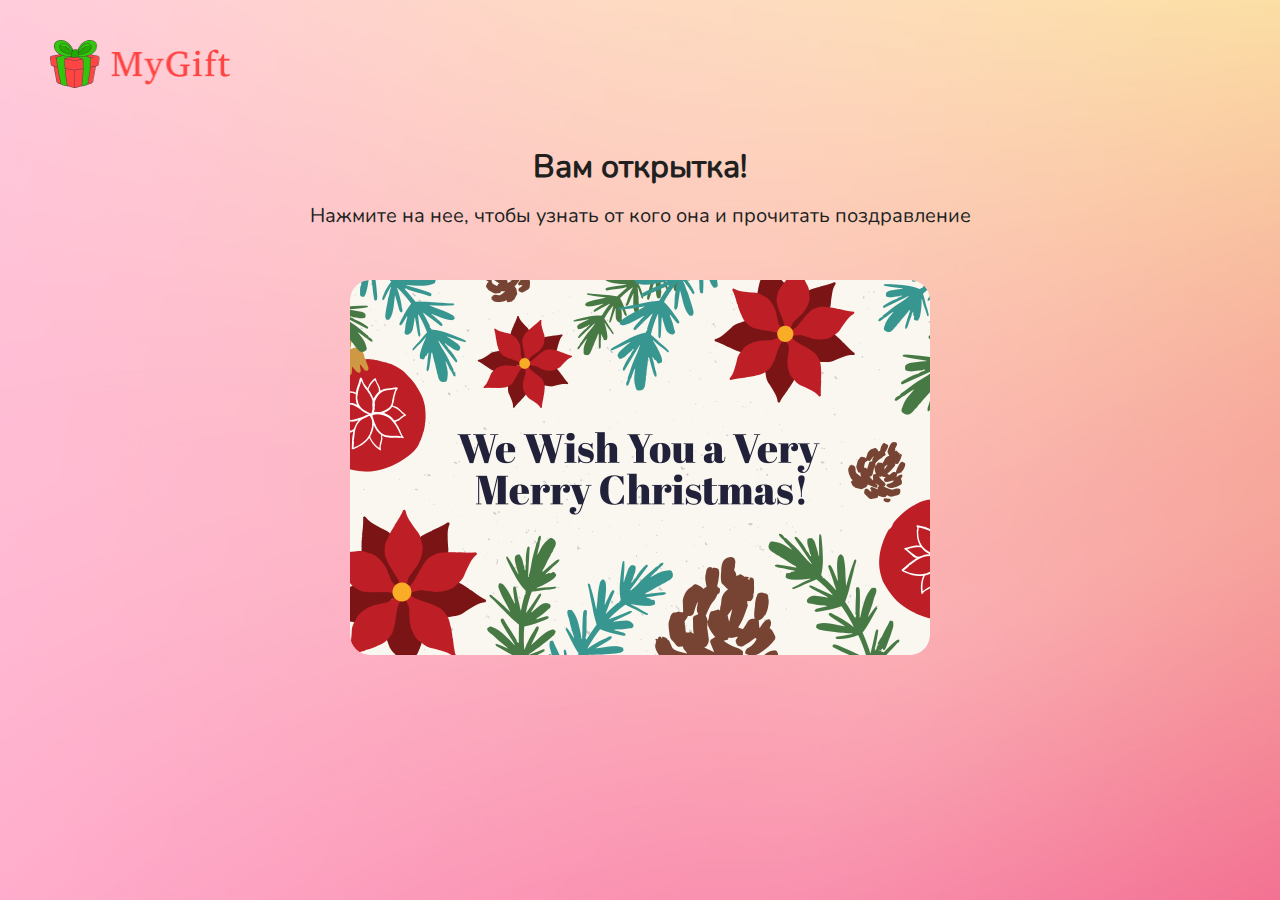
<file: card.html>
<!DOCTYPE html>
<html lang="ru">
    <head>
        <meta charset="UTF-8">
        <meta name="viewport" content="width=device-width, initial-scale=1.0">
        <title>MyGift</title>
        
        <link rel="icon" href="/img/favicon.png">

        <link rel="stylesheet" href="/css/normalize.css">
        <link rel="stylesheet" href="/css/style.css">
        <script src="js/scriptsCard.js" defer></script>
    </head>
<body class="body body--congratulation">
    <header class="header">
        <div class="container">
            <img class="header__logo" src="/img/logo.png" alt="Логотип проекта myGift" width="180" height="48">
        </div>
    </header>
    <main class="main-contant">
        <section class="congratulations">
            <div class="container">
                <h1 class="congratulation__title">Вам открытка!</h1>
                <p class="congratulation__description">Нажмите на нее, чтобы узнать от кого она и прочитать поздравление</p>
            </div>
            <div class="congratulations__card card">
                
                <div class="card__inner">
                    <div class="card__front">
                        <img class="card__image" src="img/card_03.png" alt="Открытка" class="">
                    </div>
                    <div class="card__back">
                        <h2 class="card__title">Поздравление</h2>
                        <div class="card__contacts">
                            <p class="card__detail">
                                <span class="card__subtitle">от кого</span>
                                <span class="card__from">Татьна Шемчёнок</span>
                            </p>
                            <p class="card__detail">
                                <span class="card__subtitle">кому</span>
                                <span class="card__to">Иван Шемчёнок</span>
                            </p>
                        </div>
                        <p class="card__message">Желаю Счастливого Нового года и Рождества! Будьте здоровы и радостны!</p>
                    </div>
                                </div>
                </div>

        
        </section>
    </main>
</body>
</html>
</file>
<file: css/style.css>
@font-face {
    font-display: swap; 
    font-family: 'Nunito';
    font-style: normal;
    font-weight: 400;
    src: url('../fonts/nunito-v26-cyrillic_latin-regular.woff2') format('woff2');
}

@font-face {
    font-display: swap; ont-face/font-display for other options. 
    font-family: 'Nunito';
    font-style: normal;
    font-weight: 700;
    src: url('../fonts/nunito-v26-cyrillic_latin-700.woff2') format('woff2'); 
}

html{
    box-sizing: border-box;
}

*,*::before, *::after {
    box-sizing: inherit;
}

body{
    padding: 0 20px;
    min-width: 320px;
    min-height:100vh;
    font-family: Nunito, sans-serif;
    -moz-osx-font-smoothing: grayscale;
    text-rendering: optimizeLegibility;
    -webkit-tap-highlight-color: rgba(0,0,0,0);
    -webkit-tap-highlight-color: transparent;
    font-size: 16px;
    line-height: 1.4;
    color: #221F1F;
}
.body--gift{
    background: #B9ECEC url(../img/bg.jpg) center/cover;
}

.body--congratulation{
    background: #FAB6AF url(../img/bg-cong.jpg) center/cover;
}

.container{
    max-width: 1260px;
    margin: 0;
    padding: 0 30px;
}


.header {
    padding: 40px 0;
}

.header__logo {
    display: block;
    max-width: 100%;
    height:auto;
}

.gift {
    padding:20px 0 80px;
}
.gift__title {
    font-size: 32px;
    font-weight: 700;
    line-height: 1.2;
    margin: 0 0 16px;
}
.gift__description {
    font-size: 20px;
    margin: 0 0 50px;
}
.gift__wrapper {
    display: flex;
    justify-content: space-between;
    align-items: start;
    gap: 96px;
    padding: 0 30px;
}
.gift__card {
    max-width:580px;
    width: calc(50% - 16px);
}

.gift__swiper {
}
.gift__swiper--card {
    margin-bottom:20px;
}
.swiper-wrapper {
}

.gift__card-slide {
    border-radius:20px;
    border: 2px solid #4baa00;
    overflow:hidden;
    box-sizing:border-box;
}
.gift__card-image {
    display: block;
    max-width: 100%;
    height:auto;
}
.gift__swiper--thumb {
}
.gift__card-thumb {
    border-radius:10px;
    width: 72px;
    overflow:hidden;
}
.gift__form {
    max-width: 480px;
    width:100%;
}
.form {
    display: grid;
    grid-template-columns : repeat(2, 1fr);
    gap: 16px;
    justify-items: start;
}
.form__label {
    width: 100%;
}
.form__label-text {
    display:block;
    margin-bottom: 4 px;
    white-space: nowrap;
}
.form__label-field {
    width: 100%;
}
.form__label-textarea {
    grid-column: 1/-1;
}
.form__field {
    width: 100%;
    font: inherit;
    border-radius: 6px;
    border: 1px solid #DEDEDE;
    background-color: #FBFBFB;
    padding: 8px 16px;
    outline:none;
}
.form__field:hover, 
.form__field:focus-visible, 
.form__field:active{
    border-color: #999;
} 

.form__field--textarea {
    resize: vertical;
    min-height: 150px;
}
.form__button {
    border-radius: 32px;
background-color: #4BAA00;
padding: 8px 24px;
color: #FFF;
font-weight: 700;
border: 1px solid transparent;
cursor: pointer;
}
.form__button:hover:not(:disabled){
    background-color: #58C601;
}
.form__button:focus-visible{
    border-color: #58C601;
    background-color: #4BAA00;
}
.form__button:active:not(:disabled){
transform:translate(2px,2px);;
}
.form__button:disabled{
    opacity: 0.4;
}


.congratulations {
    padding-top: 20px;
    padding-bottom: 145px;
}
.congratulation__title {
    color: #221F1F;
    text-align: center;
    font-size: 32px;
    font-weight: 700;
    line-height: 1.2;
    margin:0 0 16px;
}
.congratulation__description {
    margin:0 0 50px;
    color: #221F1F;
    text-align: center;
    font-size: 20px;
    font-weight: 400;
    line-height: 1.4;
}
.congratulations__card {
    max-width:580px;
    margin: 0 auto;

}
.card {
    position: relative;
    max-width: 580px;    
    height:375px;
    perspective: 1000px;
}
.card:hover .card__inner {
    transform:rotateY(180deg)
}
.card__inner {
    transform-style: preserve-3d;
    transition: transform 1s;
    width: 100%;
    height:100%;
}
.card__front {
    position: absolute;
    width: 100%;
    height:100%;
    backface-visibility: hidden;
    border-radius: 20px;
    inset: 0;
    overflow: hidden;
  
}
.card__image {
    display: block;
    max-width: 100%;
    height: auto;
    overflow: hidden;
}
.card__back {
    position: absolute;
    backface-visibility: hidden;
    border-radius: 20px;
    inset: 0;
    background-color: #fff;
    transform: rotateY(180deg);
    padding:32px;
}
.card__title {
    color: #F44;
    margin: 0;
    font-size: 28px;
    font-weight: 700;
    line-height: 1.2;
    margin: 0 0 24px;
}
.card__contacts {
    margin-bottom: 24px;
}
.card__detail{
    margin: 0;
}
.card__detail:first-child {
    display: flex;
    gap: 16px;
    margin: 0 0 8px 0;
}
.card__subtitle {
    display: inline-block;
    min-width: 54px;
    opacity: 0.3;
    font-weight: 400;
    line-height: 1.4;
    color: #221F1F;
}
.card__from {
    color: #221F1F;
}
.card__to {
    color: #221F1F;
}
.card__message {
    margin: 0;
    font-size:20px;
}

@media (width <= 1080px) {
    .header{
        padding: 32px 0 16px;
    }

    .gift {
        padding: 16px 0 34px;
    }
    .gift__title {
        font-size: 28px;        
        margin-bottom:12px;
    }
    .gift__description {
        font-size: 16px;
        margin-bottom:24px;
    }
    .gift__card {
        max-width:464px;
        width: 100%;
        padding-top: 8px;
    }
    .form {
        row-gap: 12px;
    }
    .congratulation__title{
        font-size: 16px;
        margin-bottom: 12px;
    }
    .congratulation__description{
        font-size: 16px;
        margin-bottom: 32px;
    }
}

@media (width <= 980px) {
    .container {
        padding: 0 44px;
    }
    .gift__wrapper {
        flex-wrap: wrap;
    }
    .gift__form {
        max-width: 100%;
    }
}
@media (width <= 580px) {
    .card {
        margin-bottom: 20px;
        height:calc((186/288 * 100vw)-20px) ;
        
    }
    .gift__card-thumb{
    border-radius:4px;
    width: 56px;
    overflow:hidden;
}
    .container{
        padding:0 16px;
    }
    .header{
        padding-top: 24px;
    }
    .form{
        grid-template-column: 1 fr;
    }
    .card__back{
        padding: 24px;
    }
    card__title{
        font-size: 20px;
    }
    card__message{
        font-size: 16px;
    }
    card__contacts{
        margin-bottom: 0;
    }
}
</file>
